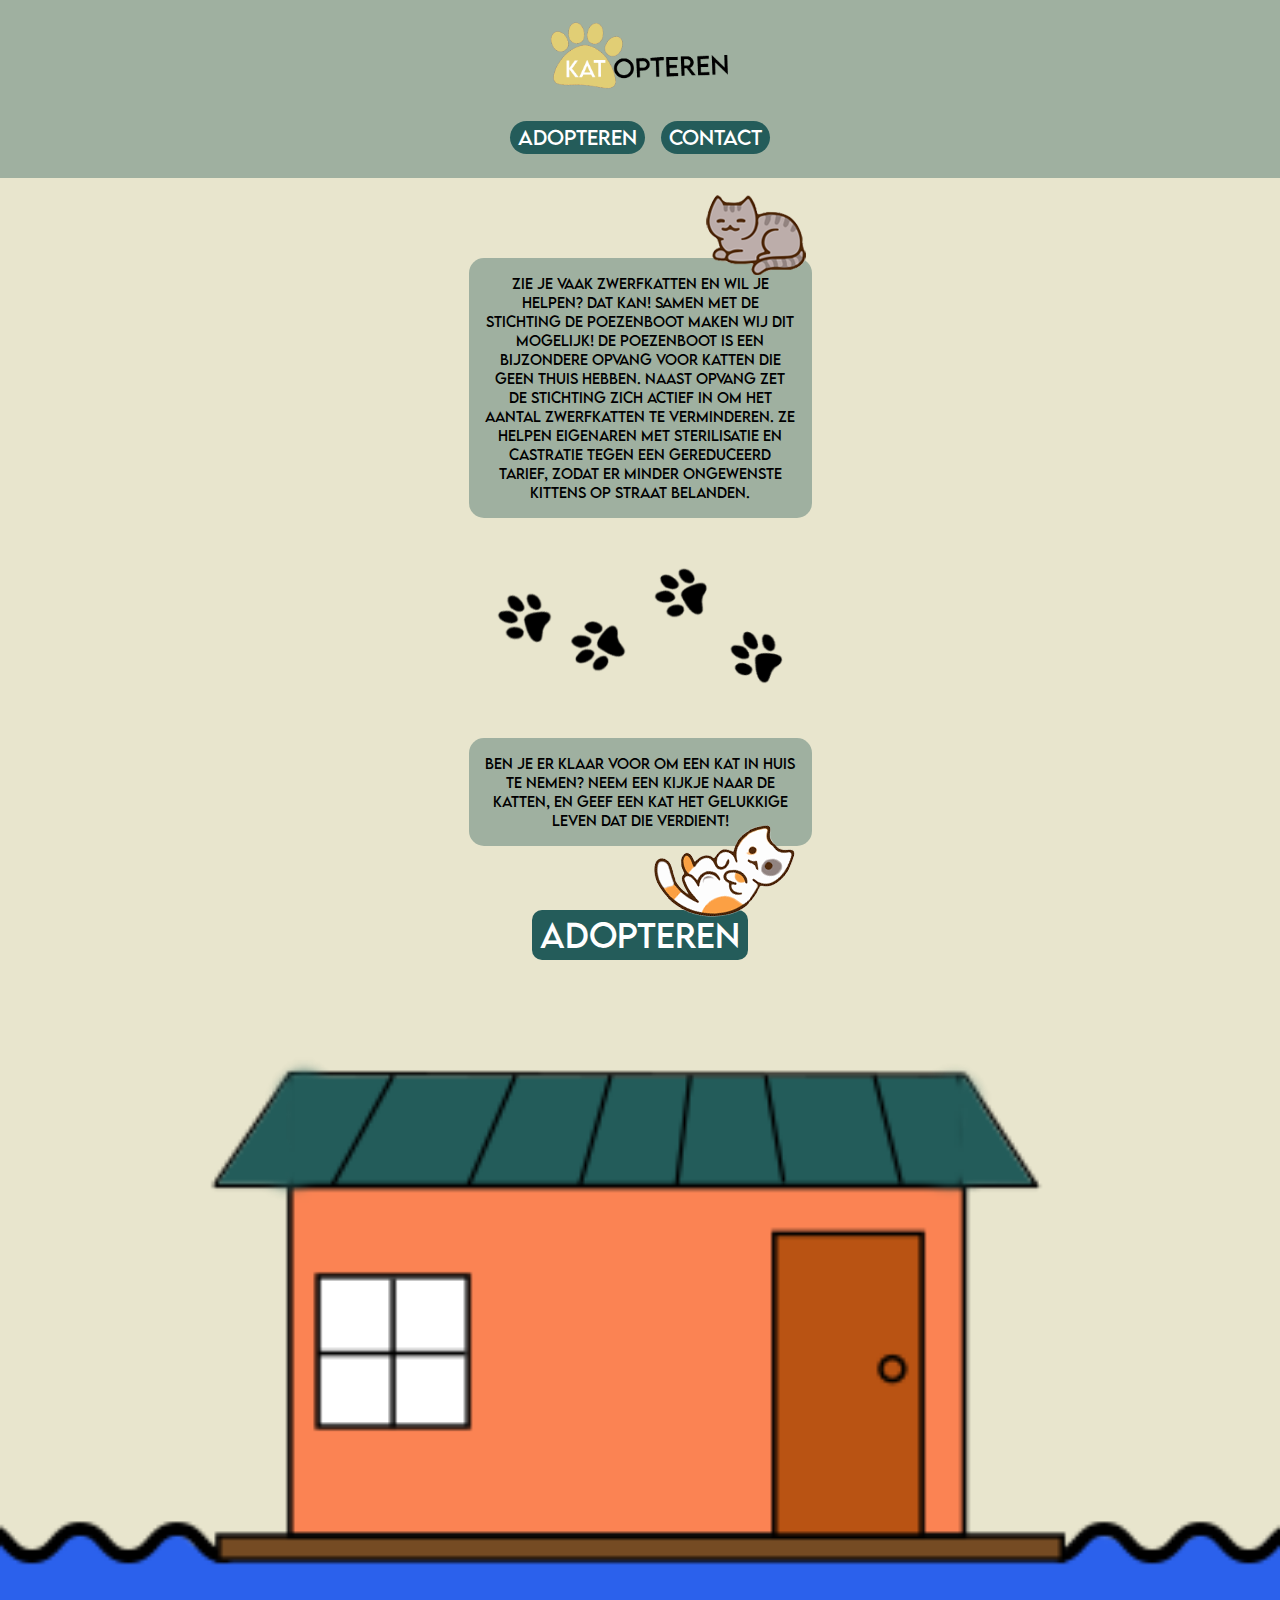
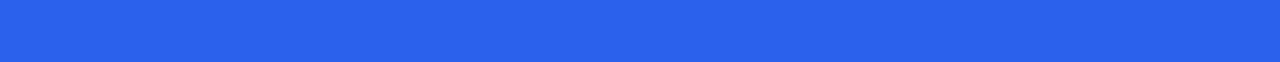
<file: index.html>
<!DOCTYPE html>
<html lang="nl">
  <head>
    <meta charset="UTF-8" />
    <meta name="viewport" content="width=device-width, initial-scale=1.0" />
    <title>KatOpteren</title>
    <link rel="stylesheet" href="assets/css/style.css" />
  </head>
  <body>
    <header>
      <div class="container">
        <a href="index.html">
          <img src="assets/images/Logo.png" alt="KatOpteren Logo" />
        </a>
        <nav>
          <a href="adopteren.html" class="knop">Adopteren</a>
          <a href="contact.html" class="knop">Contact</a>
        </nav>
      </div>
    </header>

    <main>
      <div class="container">
        <section class="grijze-kat">
          <img src="assets/images/KatGrijs.png" alt="Grijze Kat" />
          <article>
            <p>
              Zie je vaak zwerfkatten en wil je helpen? Dat kan! Samen met de
              stichting De Poezenboot maken wij dit mogelijk! De Poezenboot is
              een bijzondere opvang voor katten die geen thuis hebben. Naast
              opvang zet de stichting zich actief in om het aantal zwerfkatten
              te verminderen. Ze helpen eigenaren met sterilisatie en castratie
              tegen een gereduceerd tarief, zodat er minder ongewenste kittens
              op straat belanden.
            </p>
          </article>
        </section>

        <img src="assets/images/Kattenpoten.png" alt="Kattenpoten" class="pootafdrukken" />

        <section class="ginger-kat">
          <article>
            <p>
              Ben je er klaar voor om een kat in huis te nemen? Neem een kijkje
              naar de katten, en geef een kat het gelukkige leven dat die
              verdient!
            </p>
          </article>
          <img src="assets/images/KatWitGinger.png" alt="Witte en Ginger Kat" />
          <a href="adopteren.html" class="grote-knop">Adopteren</a>
        </section>
      </div>
    </main>

    <footer>
      <img src="assets/images/Woonboot.png" alt="Woonboot" />
    </footer>
  </body>
</html>
</file>
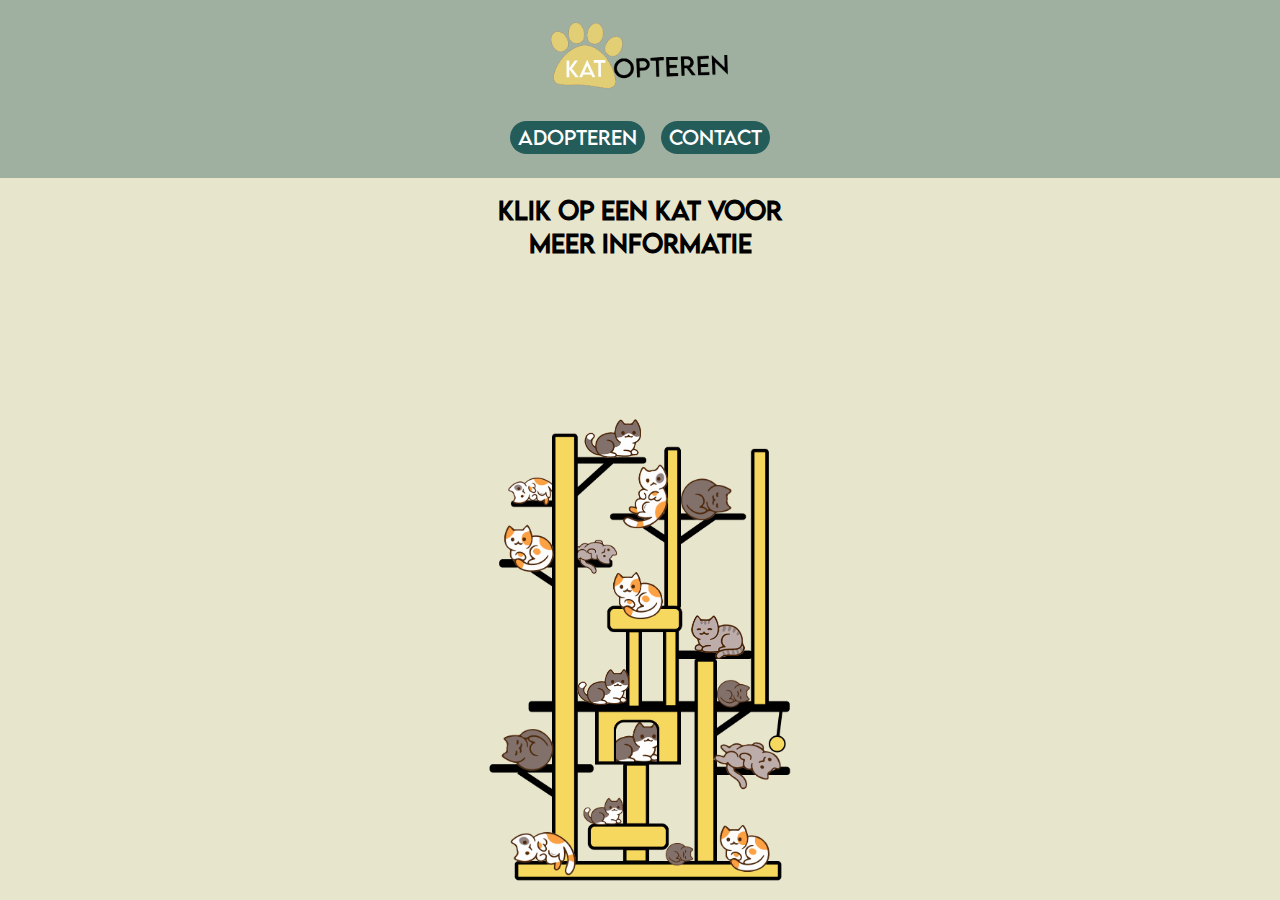
<file: adopteren.html>
<!DOCTYPE html>
<html lang="nl">
  <head>
    <meta charset="UTF-8" />
    <meta name="viewport" content="width=device-width, initial-scale=1.0" />
    <title>Adopteren - KatOpteren</title>
    <link rel="stylesheet" href="assets/css/style.css" />
  </head>
  <body>
    <header>
      <div class="container">
        <a href="index.html">
          <img src="assets/images/Logo.png" alt="KatOpteren Logo" />
        </a>
        <nav>
          <a href="adopteren.html" class="knop">Adopteren</a>
          <a href="contact.html" class="knop">Contact</a>
        </nav>
      </div>
    </header>
    <main>
      <section class="container">
        <h2>Klik op een kat voor meer informatie</h2>
      </section>
    </main>
    <footer>
      <section class="container">
        <img
          src="assets/images/KattenHuis.png"
          alt="Kattenhuis"
          class="kattenhuis"
        />
        <div class="kattenhuis-katje katje-1">
          <img src="assets/images/KatWitGrijs.png" alt="Kattenhuis Katje" />
          <p>Gijsje</p>
          <p>2 jaar</p>
        </div>
        <div class="kattenhuis-katje katje-2">
          <img src="assets/images/KatWitGrijs.png" alt="Kattenhuis Katje" />
          <p>Boefje</p>
          <p>1 jaar</p>
        </div>
        <div class="kattenhuis-katje katje-3">
          <img src="assets/images/KatGrijs.png" alt="Kattenhuis Katje" />
          <p>Bibi</p>
          <p>9 maanden</p>
        </div>
      </section>
    </footer>
  </body>
</html>
</file>
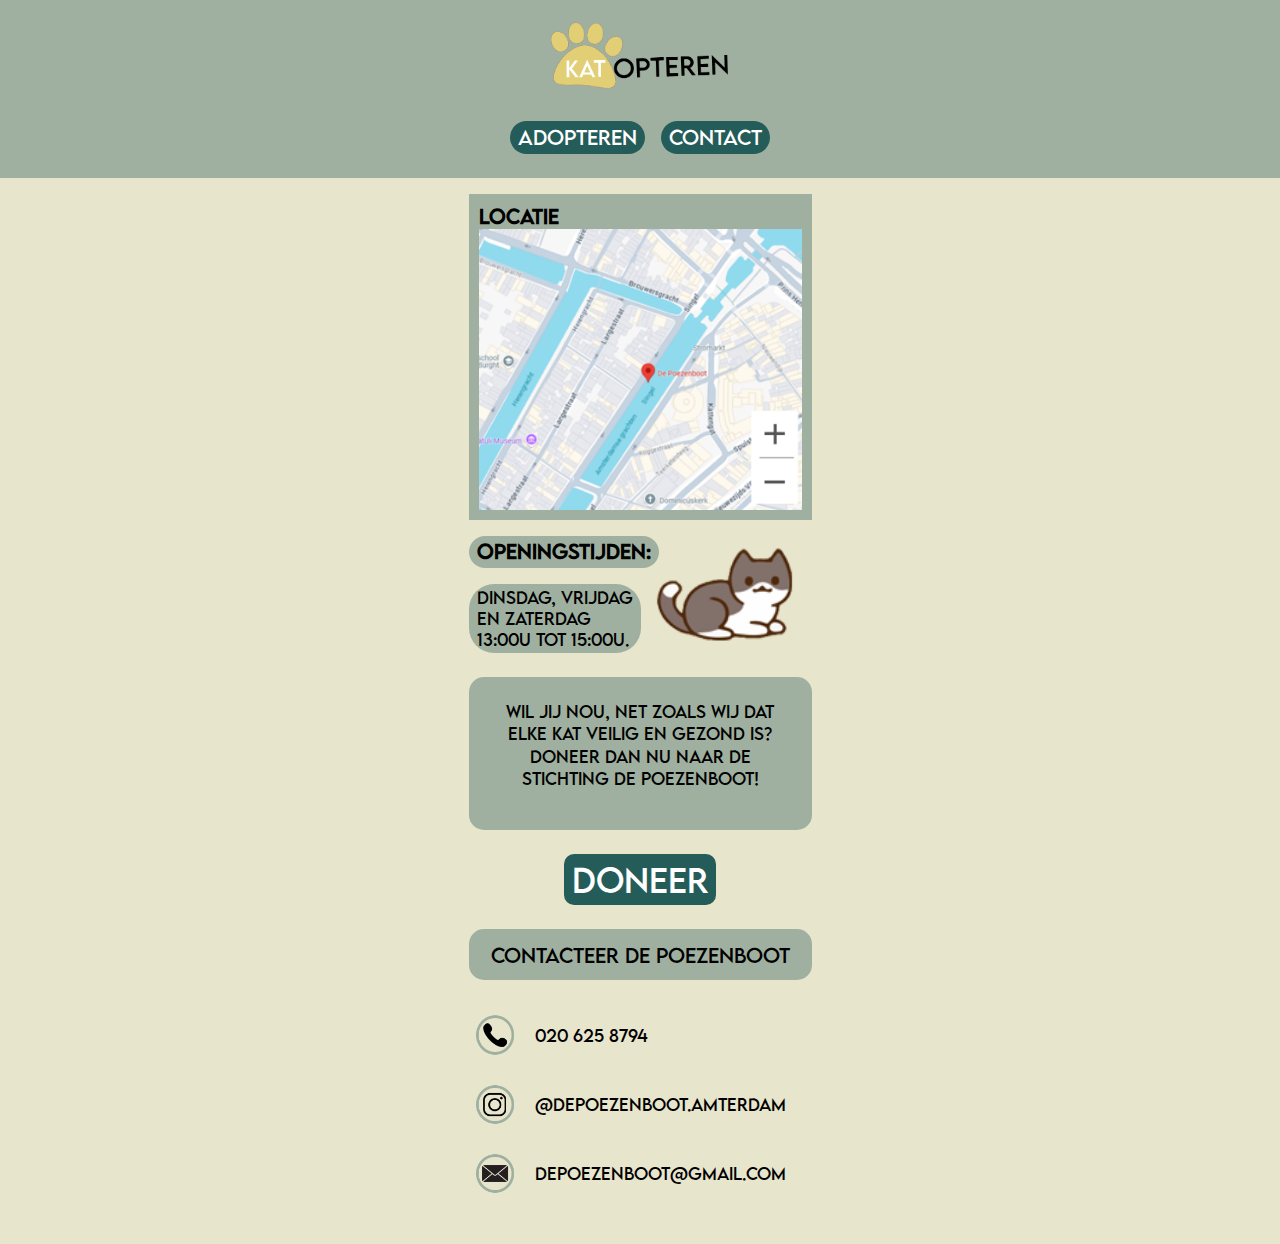
<file: contact.html>
<!DOCTYPE html>
<html lang="nl">
  <head>
    <meta charset="UTF-8" />
    <meta name="viewport" content="width=device-width, initial-scale=1.0" />
    <title>Contact - KatOpteren</title>
    <link rel="stylesheet" href="assets/css/style.css" />
  </head>
  <body>
    <header>
      <div class="container">
        <a href="index.html">
          <img src="assets/images/Logo.png" alt="KatOpteren Logo" />
        </a>
        <nav>
          <a href="adopteren.html" class="knop">Adopteren</a>
          <a href="contact.html" class="knop">Contact</a>
        </nav>
      </div>
    </header>

    <main>
      <div class="container">
        <section>
          <div class="kaart">
            <h3>LOCATIE</h3>
            <img src="assets/images/Maps.png" alt="Locatie op de kaart" />
          </div>
        </section>

        <section class="openingstijden">
            <h3>OPENINGSTIJDEN:</h3>
            <p>dinsdag, vrijdag<br>en zaterdag<br>13:00u tot 15:00u.</p>
            <img src="assets/images/KatWitGrijs.png" alt="Kat" class="kat-openingstijden" />
        </section>

        <section>
          <div class="donatie-box">
            <p>Wil jij nou, net zoals wij dat elke kat veilig en gezond is? Doneer dan nu naar de stichting De poezenboot!</p>
          </div>
          <a href="https://www.youtube.com/watch?v=dQw4w9WgXcQ" target="_blank" class="grote-knop">DONEER</a>
        </section>

        <section>
          <h2 class="contact-header">CONTACTEER DE POEZENBOOT</h2>
        </section>

        <section class="contact-info">
          <a href="tel:0206258794" class="contact-item">
            <img src="assets/images/TelefoonIcon.png" alt="Telefoon" />
            <p>020 625 8794</p>
          </a>
          
          <a href="https://www.instagram.com/depoezenboot.amterdam" target="_blank" class="contact-item">
            <img src="assets/images/InstaIcon.png" alt="Instagram" />
            <p>@depoezenboot.amterdam</p>
          </a>
          
          <a href="mailto:depoezenboot@gmail.com" class="contact-item">
            <img src="assets/images/MailIcon.png" alt="Email" />
            <p>depoezenboot@gmail.com</p>
          </a>
        </section>
        
      </div>
    </main>
  </body>
</html>
</file>
<file: assets/css/style.css>
/* Lettertype */
@font-face {
    font-family: 'LEMONMILK';
    src: url('../fonts/LEMONMILK-Regular.otf') format('opentype');
    font-weight: normal;
    font-style: normal;
}

/* Kleuren */
:root {
    --achtergrond: #e8e5cd;
    --primair: #9fb0a0;
    --secundair: #245c5a;
    --tekst: #000000;
}

/* Basis */
* {
    margin: 0;
    padding: 0;
    box-sizing: border-box;
}

body {
    font-family: 'LEMONMILK', sans-serif;
    background-color: var(--achtergrond);
    color: var(--tekst);
    min-height: 100vh;
    display: flex;
    flex-direction: column;
}

.container {
    width: 100%;
    max-width: 375px;
    margin: 0 auto;
    padding: 0 1rem;
    position: relative;
}

/* Header */
header {
    width: 100%;
    background-color: var(--primair);
    padding: 1rem 0;
    text-align: center;
}

header img {
    width: 200px;
    height: auto;
    margin-bottom: 0.5rem;
}

nav {
    display: flex;
    justify-content: center;
    gap: 1rem;
    margin: 0.5rem 0;
}

.knop {
    color: white;
    background-color: var(--secundair);
    text-decoration: none;
    text-transform: uppercase;
    font-size: 1.2rem;
    padding: 0.2rem 0.5rem;
    border-radius: 25px;
}

/* Content */
main {
    flex: 1;
    padding: 1rem 0;
}

h2 {
    text-align: center;
}

/* Katten */
.grijze-kat {
    position: relative;
    margin-top: 4rem;
    overflow-x: clip;
}

.grijze-kat img {
    position: absolute;
    top: -65px;
    right: -65px;
    object-fit: cover;
}

article {
    background-color: var(--primair);
    border-radius: 15px;
    padding: 1rem;
    text-align: center;
    font-size: 0.85rem;
    line-height: 1.4;
}

.pootafdrukken {
    width: 100%;
    height: auto;
    margin: 1rem 0;
}

.ginger-kat {
    position: relative;
    display: flex;
    flex-direction: column;
    align-items: center;
    gap: 4rem;
}

.ginger-kat img {
    position: absolute;
    bottom: 30px;
    right: 10px;
}

.grote-knop {
    display: block;
    width: fit-content;
    margin: 0 auto;
    color: white;
    background-color: var(--secundair);
    text-decoration: none;
    text-transform: uppercase;
    font-size: 2rem;
    padding: 0.2rem 0.5rem;
    border-radius: 10px;
}

/* Footer */
footer {
    width: 100%;
    margin-top: auto;
    position: relative;
}

footer img {
    width: 100%;
    display: block;
}

/* Contact */
.kaart {
    margin-bottom: 1rem;
    border: 10px solid var(--primair);
    background-color: var(--primair);
}

.kaart img {
    width: 100%;
    display: block;
}

.openingstijden {
    position: relative;
    display: flex;
    flex-direction: column;
    gap: 1rem;
    overflow-x: clip;
}

.openingstijden h3 {
    width: fit-content;
    background-color: var(--primair);
    padding: 0.2rem 0.5rem;
    border-radius: 25px;
}

.openingstijden p {
    width: fit-content;
    background-color: var(--primair);
    padding: 0.2rem 0.5rem;
    border-radius: 25px;
}

.kat-openingstijden {
    position: absolute;
    top: 0;
    right: -5rem;
    height: 100%;
}

.donatie-box {
    margin: 1.5rem 0;
    padding: 1.5rem;
    background-color: var(--primair);
    border-radius: 15px;
    text-align: center;
}

.donatie-box p {
    margin-bottom: 1rem;
    line-height: 1.4;
}

.contact-header {
    margin: 1.5rem 0;
    padding: 0.8rem 0.5rem;
    background-color: var(--primair);
    border-radius: 15px;
    text-align: center;
    font-size: 1.2rem;
    font-weight: normal;
}

.contact-info {
    margin: 2rem 0;
}

.contact-item {
    display: flex;
    align-items: center;
    margin: 1.5rem 0;
    color: var(--tekst);
    text-decoration: none;
    transition: transform 0.2s ease;
}

.contact-item:hover {
    transform: scale(1.05);
}

.contact-item img {
    width: 50px;
    height: auto;
    margin-right: 1rem;
}

.contact-item p {
    font-size: 1rem;
}

/* Kattenhuis */
.kattenhuis-katje {
    position: absolute;
    height: auto;
}

.kattenhuis-katje:hover p {
    display: block;
}

.katje-1 {
    top: 10px;
    left: 100px;
    width: 130px;
}

.katje-2 {
    top: 260px;
    left: 95px;
    width: 120px;
}

.katje-3 {
    top: 210px;
    left: 210px;
    width: 120px;
}

.kattenhuis-katje p {
    display: none;
    width: fit-content;
    background-color: var(--primair);
    padding: 0.2rem 0.5rem;
    border-radius: 25px;
}
</file>
